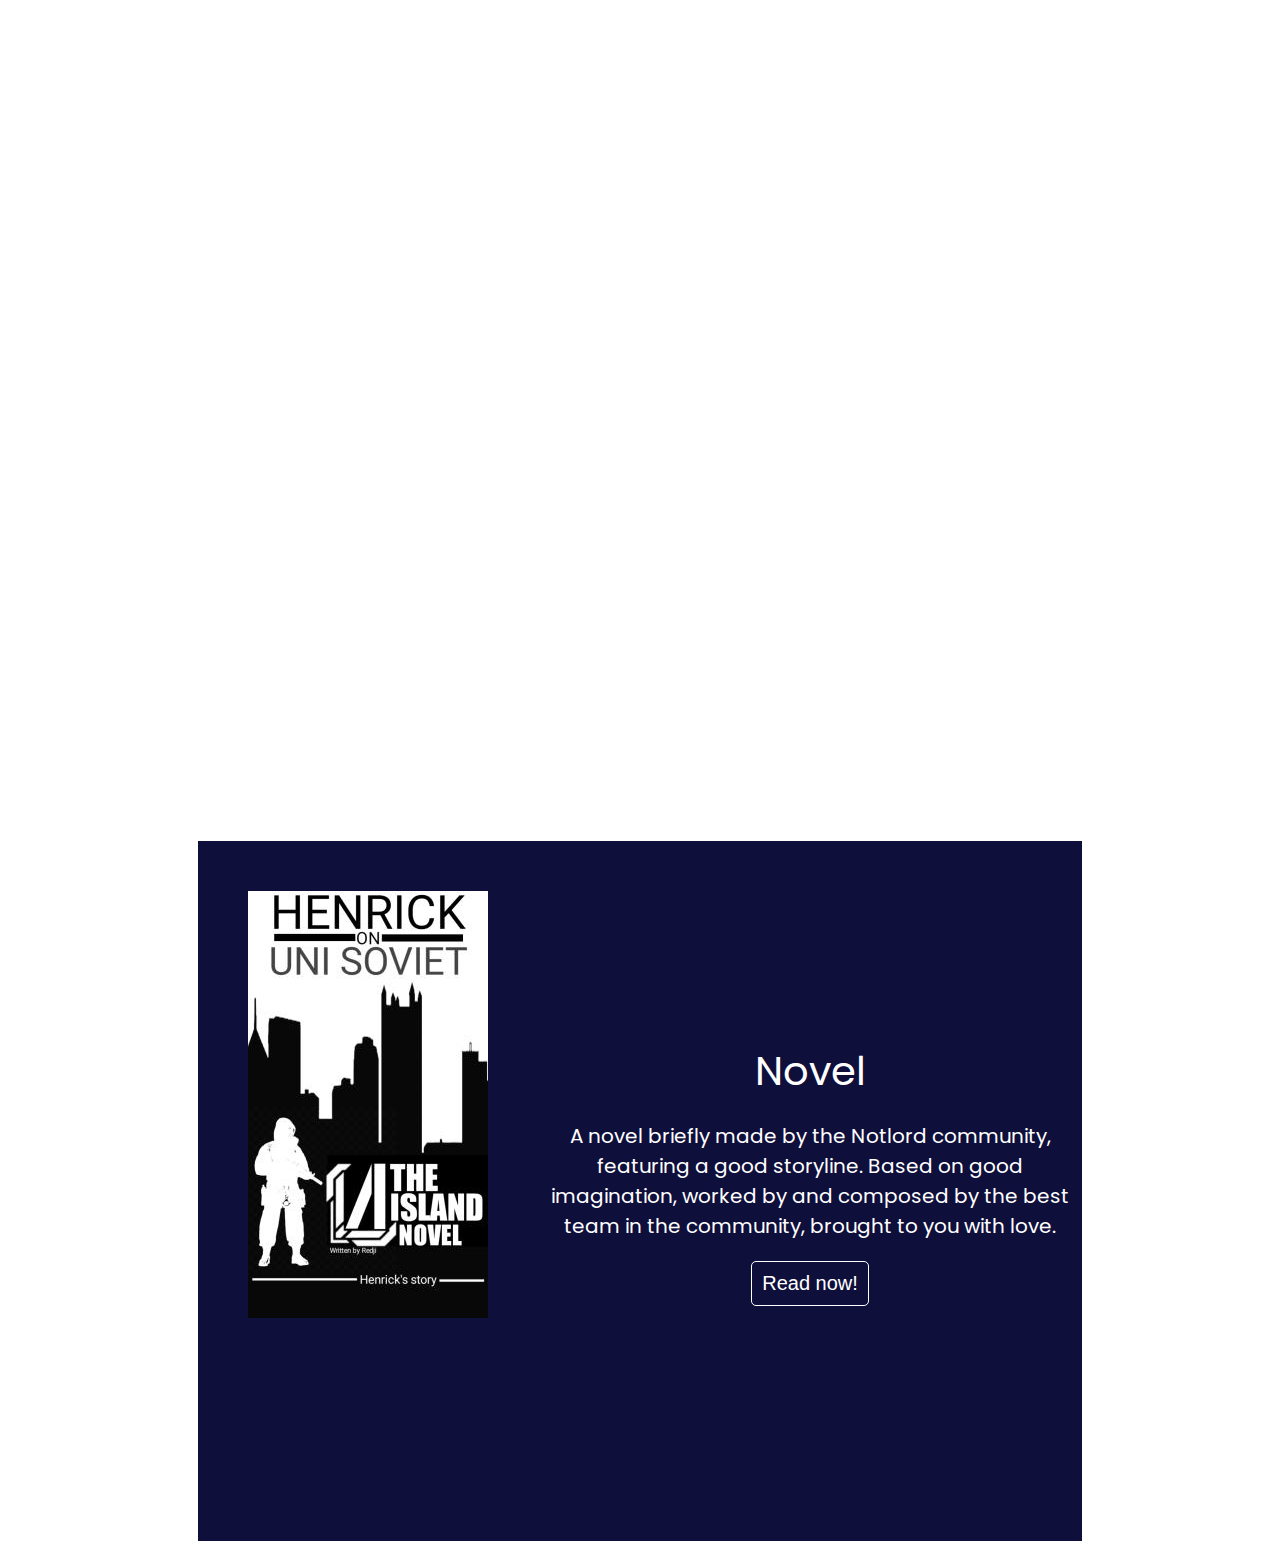
<file: information.html>
<!DOCTYPE html>
<html>
    <head>
        <link rel="stylesheet" href="style.css">
        <link rel="icon" href="nl-new.ico">
        <title>Notlord</title>
        <link rel="preconnect" href="https://fonts.googleapis.com">
        <link rel="preconnect" href="https://fonts.gstatic.com" crossorigin>
        <link href="https://fonts.googleapis.com/css2?family=Karla:wght@300;400;500;700&display=swap" rel="stylesheet">
        <link href="https://fonts.googleapis.com/css2?family=Poppins:ital,wght@0,300;0,700;1,400&display=swap" rel="stylesheet">
    </head>
    <body>
        <div id="nav">
            <ul>
                <h1 id="header">ИL</h1>
                <li><a href="#">Information</a></li>
                <li><a href="discord.html">Discord</a></li>
                <li><a href="#" class="active">Home</a></li>
            </ul>
        </div>
        <div id="title">
            <h1>Information</h1>
        </div>
        <div id="products">
            <div id="container">
                <div id="novel">
                    <div id="nvimage">
                        <img src="./20211208_073845.jpg">
                    </div>
                    <div id="nvtext">
                        <h1 id="nvtitle">Novel</h1>
                        <p>A novel briefly made by the Notlord community, featuring a good storyline. Based on good imagination, worked by and composed by the best team in the community, brought to you with love.</p>
                        <button id="b3" onclick=location="https://docs.google.com/document/d/1S_j_On9WKJFKeECZH0fCao6XIjI3YnVRoqeiTMBRVNA/edit?usp=drivesdk">Read now!</button>
                    </div>
                </div>
            </div>
        </div>
    </body>
</html>
</file>
<file: style.css>
body {
    font-family: 'Poppins', sans-serif;
    background-attachment: fixed;
    background-repeat: no-repeat;
    background-image: url("https://free4kwallpapers.com/uploads/originals/2019/10/23/cool--wallpaper.jpg");
    background-position: center;
    background-size: cover;
}

h1 {
    padding-top: 8px;
    display: inline;
    color: white;
    font-weight: 400;
}

ul {
    list-style-type: none;
    margin: 0;
    padding: 0;
    overflow: hidden;
}

li { 
    float: right;
}

a {
    display: block;
    padding: 8px;
    text-align: center;
    padding: 8px 16px;
    text-decoration: none;
    color: white;
}

#title {
    margin: auto;
    width: 100%;
    padding-top: 15%;
    text-align: center;
    height: 100%;
    font-size: 32px;
}

#title #b1 {
    background-color: transparent;
    border: 2px solid white;
    color: white;
    display: block;
    text-align: center;
    align-items: center;
    margin: auto;
    cursor: pointer;
    transition: 1s all ease;
    font-size: 24px;
    border-radius: 5px;
}

#title #b1:hover {
    background-color: white;
    color: black;
}

#discord {
    margin: auto;
    width: 100%;
    padding-top: 15%;
    text-align: center;
    height: 100%;
    font-size: 32px;
}

#discord #b2 {
    background-color: transparent;
    border: 2px solid white;
    color: white;
    display: block;
    text-align: center;
    align-items: center;
    margin: auto;
    cursor: pointer;
    transition: 1s all ease;
    font-size: 24px;
    border-radius: 5px;
}

#discord #b2:hover {
    background-color: white;
    color: white;
}

#container {
    background-color: rgb(15, 15, 59);
    margin-left: 15%;
    margin-right: 15%;
    margin-top: 10%;
    text-align: center;
    height: 700px;
}

#nvimage {
    float: left;
    padding: 50px;
}

#nvtext {
    text-align: center;
    margin-left: 300px;
    margin-top: 500px;
    padding-top: 200px;
    padding-bottom: 175px;
    font-size: 20px;
    color: white;
}

#b3 {
    background-color: transparent;
    border:1px solid white;
    padding: 10px 10px 10px 10px;
    color: white;
    border-radius: 5px;
    font-size: 20px;
    cursor: pointer;
    transition: 1s all ease;
}

#b3:hover {
    background-color: white;
    color: black;
}
</file>
